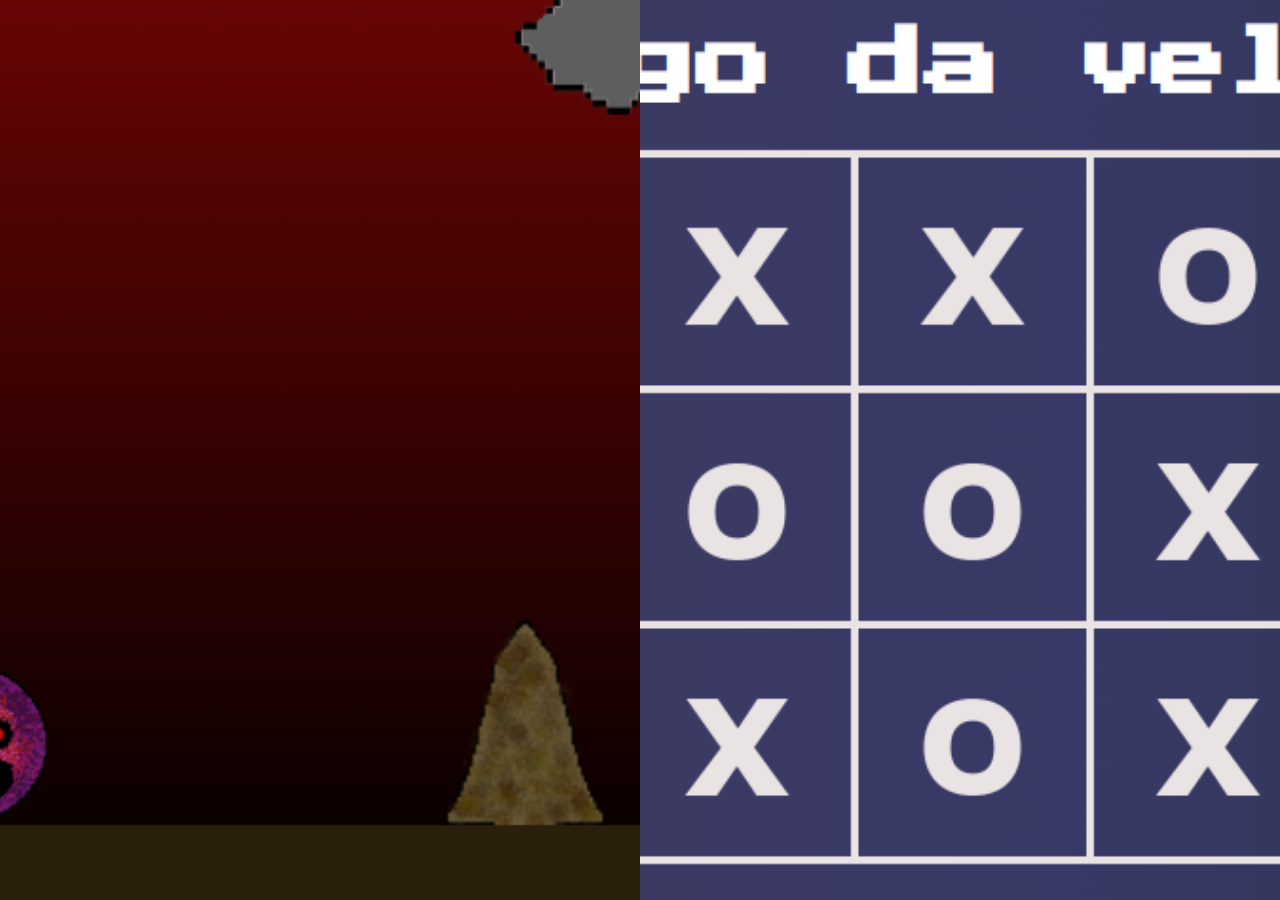
<file: index.html>
<!DOCTYPE html>
<html lang="en">

<head>
    <meta charset="UTF-8">
    <meta http-equiv="X-UA-Compatible" content="IE=edge">
    <meta name="viewport" content="width=device-width, initial-scale=1.0">
    <title>Document</title>
    <link rel="stylesheet" href="css/style.css">
</head>

<body>
    <div class="link-container">
        <a href="Projetos-master/index.html" class="container"></a>
        <a href="tic-tac-toe/index.html" class="container"></a>
    </div>
</body>

</html>
</file>
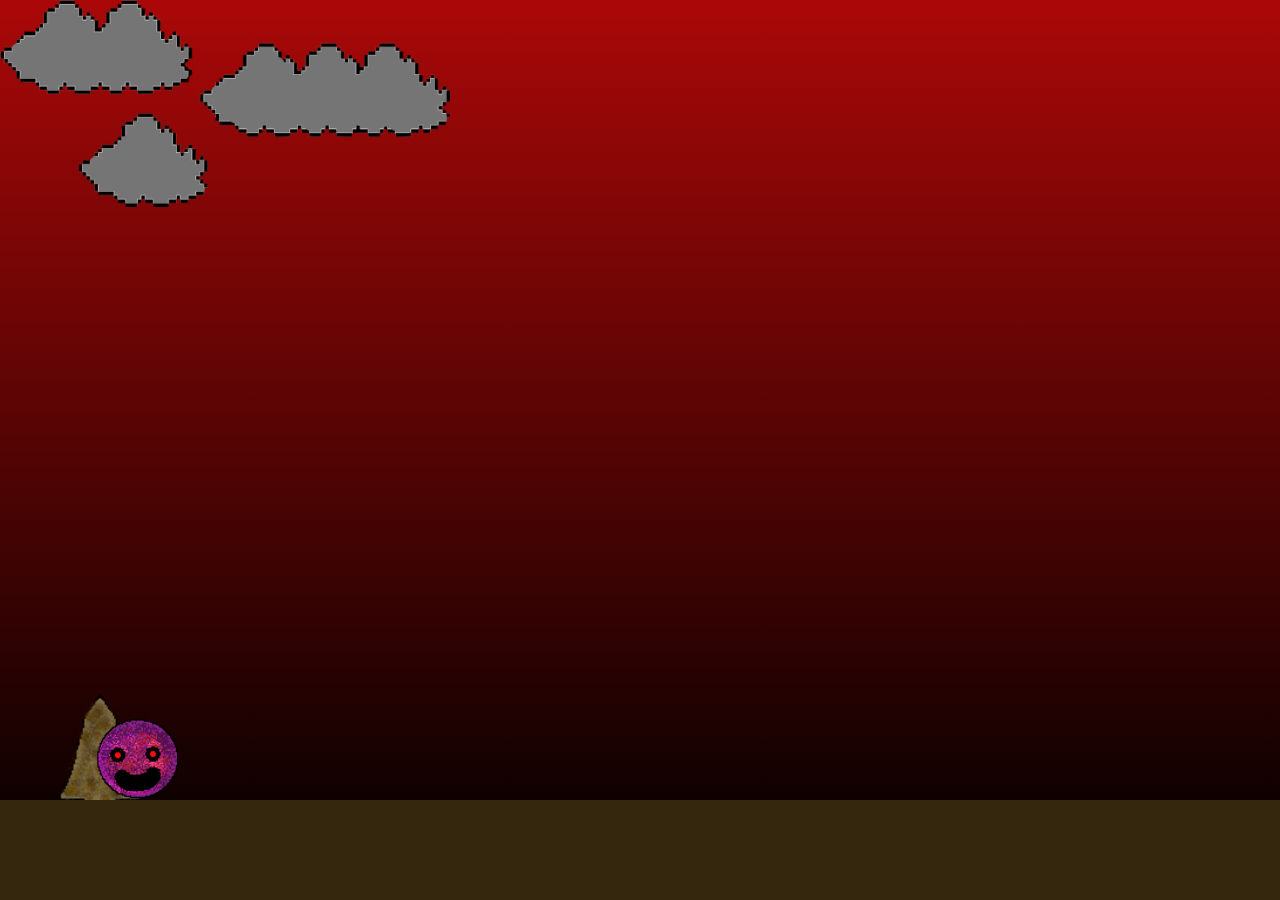
<file: Projetos-master/index.html>
<!DOCTYPE html>
<html lang="en">

<head>

    <meta charset="UTF-8">
    <meta http-equiv="X-UA-Compatible" content="IE=edge">
    <meta name="viewport" content="width=device-width, initial-scale=1.0">

    <link rel="stylesheet" href="/Projetos-master/css/style.css">
    <link rel="preconnect" href="https://fonts.googleapis.com">
    <link rel="preconnect" href="https://fonts.gstatic.com" crossorigin>
    <title>Slime jump</title>
    <script defer src="js/script.js"></script>

    <link href="https://fonts.googleapis.com/css2?family=Press+Start+2P&display=swap" rel="stylesheet">

</head>


<body>

    <div class="game-board">

        <div id="gameOverScreen">
            <div class="content">
                <h1>Game Over</h1>
                <h2></h2>
                <button onclick="reiniciarJogo()">Restart</button>
            </div>
        </div>

        <img src="/Projetos-master/assets/images/rock.png" class="rock">
        <img src="/Projetos-master/assets/images/player.png" class="player" id="player">
        <img src="/Projetos-master/assets/images/clouds.png" class="cloud">

    </div>

    <audio id="soundGame">
        <source src="/Projetos-master/assets/sounds/game.mp3" type="audio/mpeg">
    </audio>

    <audio id="soundDefeat">
        <source src="/Projetos-master/assets/sounds/perdeu.mp3" type="audio/mpeg">
    </audio>

    <audio id="soundJump">
        <source src="/Projetos-master/assets/sounds/jump.mp3" type="audio/mpeg">
    </audio>



</body>

</html>

<script defer src="/Projetos-master/js/script.js">
</file>
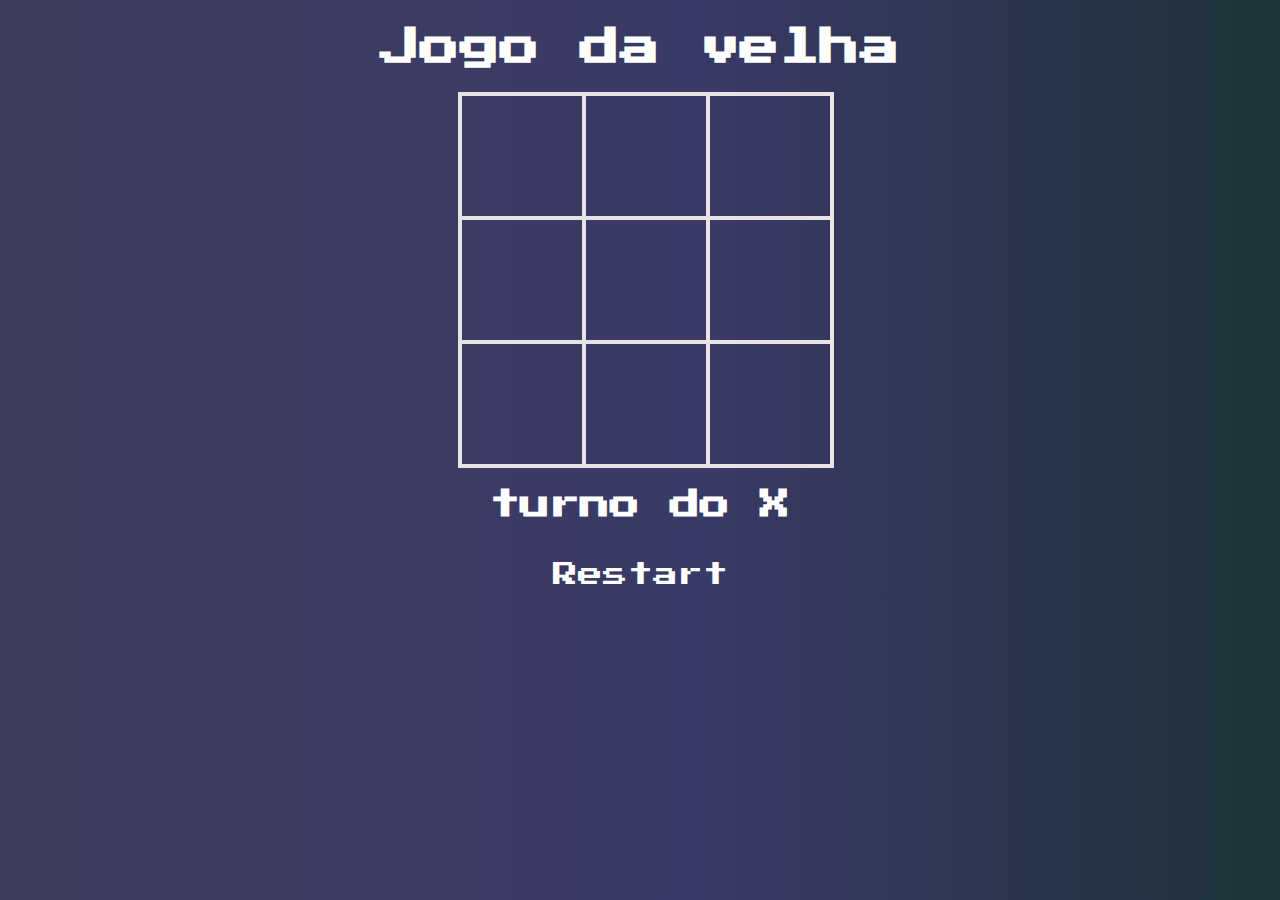
<file: tic-tac-toe/index.html>
<!DOCTYPE html>
<html lang="en">

<head>
    <meta charset="UTF-8">
    <meta http-equiv="X-UA-Compatible" content="IE=edge">
    <meta name="viewport" content="width=device-width, initial-scale=1.0">
    <title>Jogo da velha</title>
    <link rel="stylesheet" href="css/style.css">


    <link rel="preconnect" href="https://fonts.googleapis.com">
    <link rel="preconnect" href="https://fonts.gstatic.com" crossorigin>
    <link href="https://fonts.googleapis.com/css2?family=Braah+One&family=Press+Start+2P&display=swap" rel="stylesheet">
</head>

<body>

    <div id="gameContainer">
        <h1 class="title">Jogo da velha</h1>
        <div id="cellContainer">
            <div cellIndex="0" class="cell"></div>
            <div cellIndex="1" class="cell"></div>
            <div cellIndex="2" class="cell"></div>
            <div cellIndex="3" class="cell"></div>
            <div cellIndex="4" class="cell"></div>
            <div cellIndex="5" class="cell"></div>
            <div cellIndex="6" class="cell"></div>
            <div cellIndex="7" class="cell"></div>
            <div cellIndex="8" class="cell"></div>
        </div>
        <h2 class="title" id="statusText"></h2>
        <button id="restartBtn">Restart</button>
    </div>


    <script src="js/index.js"></script>

    <audio id="bubbleSound">
        <source src="sounds/bubble.mp3" type="audio/mpeg">
    </audio>

    <audio id="winSound">
        <source src="sounds/win.mp3" type="audio/mpeg">
    </audio>

    <audio id="drawSound">
        <source src="sounds/draw.mp3" type="audio/mpeg">
    </audio>
</body>

</html>
</file>
<file: css/style.css>
body {
    margin: 0;
    padding: 0;
    display: flex;
}

.container {
    width: 50%;
    height: 100vh;
    box-sizing: border-box;
    padding: 20px;
    background-size: cover;
    background-position: center;
    transition: filter 0.3s ease;
    /* Adicionando transição suave */
}

.container:nth-child(1) {
    background-image: url(/imgs/jogo1.png);
}

.container:nth-child(2) {
    background-image: url(/imgs/jogo2.png);
}

.link-container {
    display: flex;
    width: 100%;
}

.container:hover {
    filter: brightness(0.8);
    /* Escurece a imagem em 80% */
}
</file>
<file: Projetos-master/css/style.css>
* {
    margin: 0;
    padding: 0;
    box-sizing: border-box;
}

body {
    font-family: 'Press Start 2P', cursive;
}

.game-board {
    width: 100%;
    height: 100vh;
    border-bottom: 100px solid rgb(53, 39, 14);
    margin: 0 auto;
    position: relative;
    overflow: hidden;
    background: linear-gradient(to bottom, rgb(170, 8, 8), rgb(15, 1, 1));
}

#gameOverScreen {
    position: absolute;
    top: 0;
    left: 0;
    width: 100%;
    height: 100%;
    background-color: rgba(0, 0, 0, 0.5);
    display: none;
    justify-content: center;
    align-items: center;
    flex-direction: column;
    color: white;
}

.content {
    font-size: 20px;
    display: flex;
    flex-direction: column;
    justify-content: center;
    align-items: center;
    width: 400px;
    height: 200px;
    /* Defina a altura da div pai aqui */
    background-color: rgba(0, 0, 0, 0.5);
    border: 2px solid white;
    border-radius: 10px;
    color: white;
    position: fixed;
    top: 50%;
    left: 50%;
    transform: translate(-50%, -50%);
    z-index: 9999;
}

.content h1,
h2 {
    margin-top: 10px;
    margin-bottom: 15px;
}

.content button {
    font-family: 'Press Start 2P', cursive;
    width: 100%;
    height: 7.8rem;
    font-size: 1.6rem;
    background-color: rgba(0, 0, 0, 0.5);
    color: white;
    transition: background-color 0.3s ease, color 0.3s ease;
}

.content button:hover {
    cursor: pointer;
    color: #FFFF00;
    /* Branco */
    background-color: rgba(139, 0, 0, 0.5);
    /* Vermelho sangue com transparência */
    transition-delay: 0.05s;
}

.player {
    width: 300px;
    position: absolute;
    bottom: 0;
    margin-bottom: 2px;
}

.jump {
    animation: play-animation 500ms ease-out;
}

.cloud {
    position: absolute;
    width: 450px;
    animation: cloud-animation 20s infinite linear;
}

.rock {
    position: absolute;
    bottom: 0;
    width: 200px;
    animation: rock-animation 1.6s infinite;
}

@keyframes rock-animation {
    from {
        right: -80px;
    }

    to {
        right: 100%;
    }
}

@keyframes cloud-animation {
    from {
        right: -550px;
    }

    to {
        right: 100%;
    }
}

@keyframes play-animation {
    0% {
        bottom: 0;
    }

    40% {
        bottom: 180px;
    }

    50% {
        bottom: 180px;
    }

    60% {
        bottom: 180px;
    }

    100% {
        bottom: 0;
    }
}
</file>
<file: tic-tac-toe/css/style.css>
body {
    background: rgb(62, 61, 91);
    background: linear-gradient(90deg, rgba(62, 61, 91, 1) 0%, rgba(57, 57, 103, 1) 54%, rgba(31, 51, 55, 1) 100%);
}

.cell {
    font-family: 'Braah One', sans-serif;
    color: rgb(233, 227, 227);
    width: 120px;
    height: 120px;
    border: 2px solid;
    box-shadow: 0 0 0 2px;
    line-height: 160px;
    font-size: 80px;
    cursor: pointer;

}

.title {
    color: #ffffff;
}

#gameContainer {
    font-family: 'Press Start 2P', cursive;
    text-align: center;
    font-size: 20px;
}

#cellContainer {
    display: grid;
    grid-template-columns: repeat(3, auto);
    width: 360px;
    margin: 0 auto;
}

#restartBtn {
    color: #ffffff;
    margin-top: 1rem;
    font-size: 25px;
    font-family: 'Press Start 2P', cursive;
    border: none;
    background: transparent;
    cursor: pointer;
}

#restartBtn:hover {
    color: #000000f6;
}
</file>
